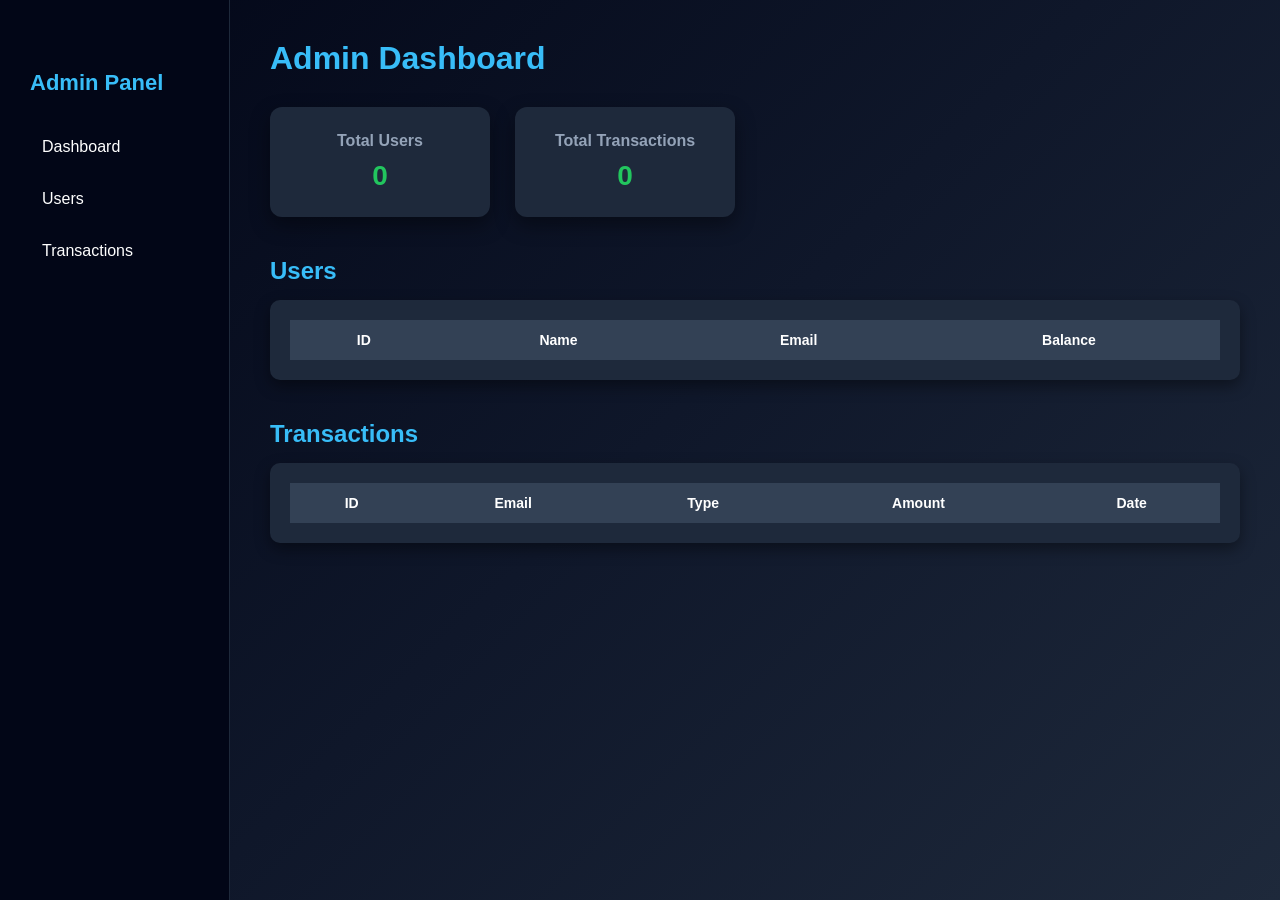
<file: digital-wallet/digital-wallet/target/classes/static/admin.html>
<!DOCTYPE html>
<html>
<head>
    <meta charset="UTF-8">
<title>Admin Dashboard</title>
<link rel="stylesheet" href="admin.css">
</head>

<body>

<div class="layout">

    <div class="sidebar">
        <h2>Admin Panel</h2>

        <ul>
            <li>Dashboard </li>
            <li>Users</li>
            <li>Transactions</li>
        </ul>
    </div>


    <div class="main">

        <h1>Admin Dashboard</h1>

        <div class="stats">

            <div class="card">
                <h3>Total Users</h3>
                <p id="userCount">0</p>
            </div>

            <div class="card">
                <h3>Total Transactions</h3>
                <p id="txCount">0</p>
            </div>

        </div>


        <h2>Users</h2>

        <div class="table-box">
            <table>

                <thead>
                    <tr>
                        <th>ID</th>
                        <th>Name</th>
                        <th>Email</th>
                        <th>Balance</th>
                    </tr>
                </thead>

                <tbody id="usersTable"></tbody>

            </table>
        </div>


        <h2>Transactions</h2>

        <div class="table-box">
            <table>

                <thead>
                    <tr>
                        <th>ID</th>
                        <th>Email</th>
                        <th>Type</th>
                        <th>Amount</th>
                        <th>Date</th>
                    </tr>
                </thead>

                <tbody id="txTable"></tbody>

            </table>
        </div>

    </div>

</div>




<script >
    const API = "https://digital-wallet-et89.onrender.com/api/admin"

function loadCounts(){

fetch(API+"/users/count")
.then(res=>res.text())
.then(data=>{
document.getElementById("userCount").innerText=data
})

fetch(API+"/transactions/count")
.then(res=>res.text())
.then(data=>{
document.getElementById("txCount").innerText=data
})

}

function loadUsers(){

fetch(API+"/users")
.then(res=>res.json())
.then(users=>{

let table=document.getElementById("usersTable")

table.innerHTML=""

users.forEach(u=>{

table.innerHTML+=`
<tr>
<td>${u.id}</td>
<td>${u.name}</td>
<td>${u.email}</td>
<td>₹${u.balance}</td>
</tr>
`

})

})

}

function loadTransactions(){

fetch(API+"/transactions")
.then(res=>res.json())
.then(txs=>{

let table=document.getElementById("txTable")

table.innerHTML=""

txs.forEach(tx=>{

table.innerHTML+=`
<tr>
<td>${tx.id}</td>
<td>${tx.email}</td>
<td>${tx.type}</td>
<td>₹${tx.amount}</td>
<td>${new Date(tx.date).toLocaleString()}</td>
</tr>
`

})

})

}

loadCounts()
loadUsers()
loadTransactions()
</script>

</body>

</html>
</file>
<file: digital-wallet/digital-wallet/target/classes/static/admin.css>
/* RESET */

*{
margin:0;
padding:0;
box-sizing:border-box;
font-family: "Segoe UI", Arial, sans-serif;
}


/* BODY */

body{
min-height:100vh;
background: linear-gradient(135deg,#020617,#0f172a,#1e293b);
color:white;
}


/* MAIN LAYOUT */

.layout{
display:flex;
min-height:100vh;
}


/* SIDEBAR */

.sidebar{
width:230px;
background:#020617;
padding:30px;
border-right:1px solid #1e293b;
}

.sidebar h2{
color:#38bdf8;
margin-bottom:30px;
font-size:22px;
}

.sidebar ul{
list-style:none;
}

.sidebar li{
padding:12px;
margin-bottom:10px;
border-radius:6px;
cursor:pointer;
transition:0.2s;
}

.sidebar li:hover{
background:#1e293b;
}


/* MAIN CONTENT */

.main{
flex:1;
padding:40px;
}

h1{
margin-bottom:30px;
color:#38bdf8;
}

h2{
margin-top:40px;
margin-bottom:15px;
color:#38bdf8;
}


/* STATS CARDS */

.stats{
display:flex;
gap:25px;
margin-bottom:40px;
}

.card{
background:#1e293b;
padding:25px;
border-radius:12px;
width:220px;
text-align:center;
box-shadow:0 8px 20px rgba(0,0,0,0.4);
transition:0.2s;
}

.card:hover{
transform:translateY(-5px);
box-shadow:0 12px 30px rgba(0,0,0,0.6);
}

.card h3{
font-size:16px;
margin-bottom:10px;
color:#94a3b8;
}

.card p{
font-size:28px;
font-weight:bold;
color:#22c55e;
}


/* TABLE BOX */

.table-box{
background:#1e293b;
padding:20px;
border-radius:10px;
box-shadow:0 6px 15px rgba(0,0,0,0.4);
margin-bottom:30px;
}


/* TABLE */

table{
width:100%;
border-collapse:collapse;
}

th{
background:#334155;
padding:12px;
font-size:14px;
}

td{
padding:12px;
border-bottom:1px solid #334155;
text-align:center;
}

tr:hover{
background:#334155;
}


/* RESPONSIVE */

@media(max-width:900px){

.layout{
flex-direction:column;
}

.sidebar{
width:100%;
border-right:none;
border-bottom:1px solid #1e293b;
}

.stats{
flex-direction:column;
}

.card{
width:100%;
}

}
</file>
<file: digital-wallet/digital-wallet/src/main/resources/static/admin.css>
/* RESET */

*{
margin:0;
padding:0;
box-sizing:border-box;
font-family: "Segoe UI", Arial, sans-serif;
}


/* BODY */

body{
min-height:100vh;
background: linear-gradient(135deg,#020617,#0f172a,#1e293b);
color:white;
}


/* MAIN LAYOUT */

.layout{
display:flex;
min-height:100vh;
}


/* SIDEBAR */

.sidebar{
width:230px;
background:#020617;
padding:30px;
border-right:1px solid #1e293b;
}

.sidebar h2{
color:#38bdf8;
margin-bottom:30px;
font-size:22px;
}

.sidebar ul{
list-style:none;
}

.sidebar li{
padding:12px;
margin-bottom:10px;
border-radius:6px;
cursor:pointer;
transition:0.2s;
}

.sidebar li:hover{
background:#1e293b;
}


/* MAIN CONTENT */

.main{
flex:1;
padding:40px;
}

h1{
margin-bottom:30px;
color:#38bdf8;
}

h2{
margin-top:40px;
margin-bottom:15px;
color:#38bdf8;
}


/* STATS CARDS */

.stats{
display:flex;
gap:25px;
margin-bottom:40px;
}

.card{
background:#1e293b;
padding:25px;
border-radius:12px;
width:220px;
text-align:center;
box-shadow:0 8px 20px rgba(0,0,0,0.4);
transition:0.2s;
}

.card:hover{
transform:translateY(-5px);
box-shadow:0 12px 30px rgba(0,0,0,0.6);
}

.card h3{
font-size:16px;
margin-bottom:10px;
color:#94a3b8;
}

.card p{
font-size:28px;
font-weight:bold;
color:#22c55e;
}


/* TABLE BOX */

.table-box{
background:#1e293b;
padding:20px;
border-radius:10px;
box-shadow:0 6px 15px rgba(0,0,0,0.4);
margin-bottom:30px;
}


/* TABLE */

table{
width:100%;
border-collapse:collapse;
}

th{
background:#334155;
padding:12px;
font-size:14px;
}

td{
padding:12px;
border-bottom:1px solid #334155;
text-align:center;
}

tr:hover{
background:#334155;
}


/* RESPONSIVE */

@media(max-width:900px){

.layout{
flex-direction:column;
}

.sidebar{
width:100%;
border-right:none;
border-bottom:1px solid #1e293b;
}

.stats{
flex-direction:column;
}

.card{
width:100%;
}

}
</file>
